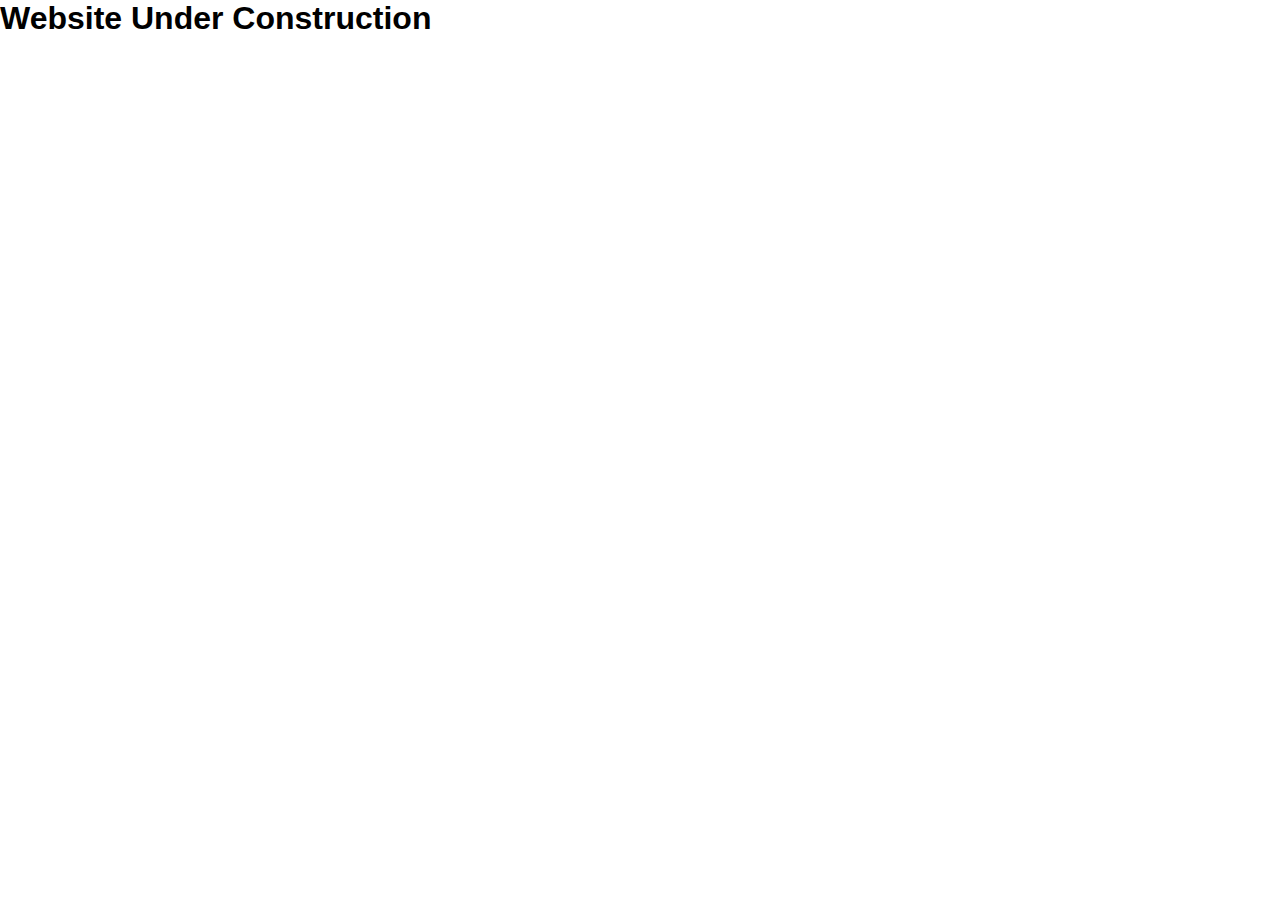
<file: index.html>
<!DOCTYPE html>
<html lang="en">
<head>
    <meta charset="UTF-8">
    <meta name="viewport" content="width=device-width, initial-scale=1.0">
    <title>Mohsin Ramzan</title>
    <link rel="stylesheet" href="temporary.css">
</head>
<body>
    <h1>Website Under Construction</h1>
</body>
</html>
</file>
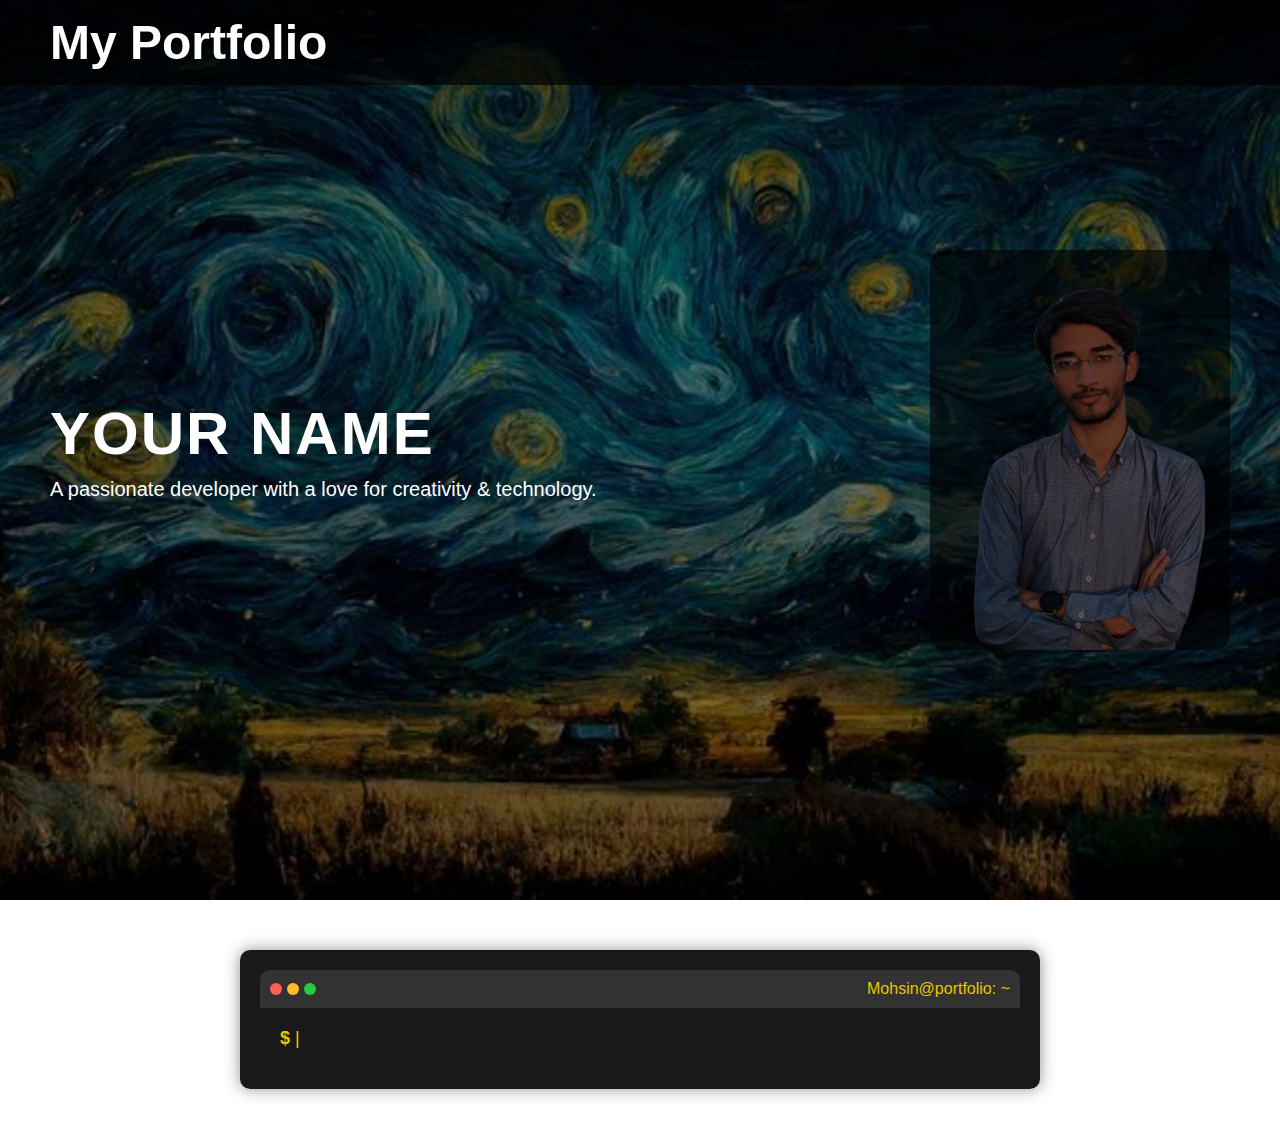
<file: myfile.html>
<!DOCTYPE html>
<html lang="en">
<head>
    <meta charset="UTF-8">
    <meta name="viewport" content="width=device-width, initial-scale=1.0">
    <title>My Portfolio</title>
    <link rel="stylesheet" href="styles.css">
</head>
<body>

    <!-- Navigation Bar -->
    <nav class="navbar">
        <h1>My Portfolio</h1>
    </nav>

    <!-- Landing Section -->
    <section class="landing">
        <div class="content">
            <h1>Your Name</h1>
            <p>A passionate developer with a love for creativity & technology.</p>
        </div>
        <div class="profile-image">
            <div class="overlay"></div>
            <img src="Templates/Me.png" alt="My Photo">
        </div>
    </section>


    <section class="terminal">
        <div class="terminal-header">
            <div class="dots">
                <span class="red"></span>
                <span class="yellow"></span>
                <span class="green"></span>
            </div>
            <p>Mohsin@portfolio: ~</p>
        </div>
        <div class="terminal-body">
            <p class="line"><span class="prompt">$</span> <span id="typed-text"></span><span class="cursor">|</span></p>
        </div>
    </section>
    <script src="scripts.js"></script>
    
</body>
</html>
</file>
<file: temporary.css>
* {
    margin: 0;
    padding: 0;
    box-sizing: border-box;
    font-family: 'Poppins', sans-serif;
}

/* Navbar */
.navbar {
    position: fixed;
    top: 0;
    left: 0;
    width: 100%;
    background: rgba(0, 0, 0, 0.7);
    color: white;
    padding: 15px 50px;
    text-align: left;
    font-size: 24px;
    font-weight: bold;
    z-index: 1000;
}

/* Landing Section */
.landing {
    height: 100vh;
    display: flex;
    align-items: center;
    justify-content: space-between;
    padding: 50px;
    background: url('Templates/landingpage.jpg') no-repeat center center/cover;
    position: relative;
    color: white;
}

/* Dark Overlay */
.landing::before {
    content: "";
    position: absolute;
    top: 0;
    left: 0;
    width: 100%;
    height: 100%;
    background: rgba(0, 0, 0, 0.5);
    z-index: 1;
}

/* Text Content */
.content {
    position: relative;
    z-index: 2;
    max-width: 50%;
}

.content h1 {
    font-size: 60px;
    text-transform: uppercase;
    letter-spacing: 2px;
}

.content p {
    font-size: 20px;
    margin-top: 10px;
}

/* Profile Image */
.profile-image {
    position: relative;
    z-index: 2;
    width: 300px;
    height: 400px;
    overflow: hidden;
    border-radius: 15px;
}

.profile-image img {
    width: 100%;
    height: 100%;
    object-fit: cover;
}

.profile-image .overlay {
    position: absolute;
    top: 0;
    left: 0;
    width: 100%;
    height: 100%;
    background: rgba(0, 0, 0, 0.6);
    transition: 0.5s ease-in-out;
}

/* Hover Effect */
.profile-image:hover .overlay {
    background: rgba(0, 0, 0, 0);
}

/* Terminal Section */
.terminal {
    background-color: black;
    width: 90%;
    max-width: 800px;
    background: rgba(0, 0, 0, 0.9);
    color: #e8c500;
    font-family: 'Courier New', monospace;
    margin: 50px auto;
    border-radius: 10px;
    box-shadow: 0px 0px 15px rgba(35, 38, 35, 0.5);
    padding: 20px;
}

/* Terminal Header */
.terminal-header {
    display: flex;
    justify-content: space-between;
    align-items: center;
    background: rgba(50, 50, 50, 1);
    padding: 10px;
    border-radius: 10px 10px 0 0;
}

/* Dots (like MacOS Terminal) */
.dots {
    display: flex;
    gap: 5px;
}

.dots span {
    width: 12px;
    height: 12px;
    border-radius: 50%;
    display: inline-block;
}

.red { background: #ff5f56; }
.yellow { background: #ffbd2e; }
.green { background: #27c93f; }

/* Terminal Body */
.terminal-body {
    padding: 20px;
    font-size: 18px;
    white-space: nowrap;
    overflow: hidden;
}

/* Terminal Text */
.prompt {
    color:#e8c500;
    font-weight: bold;
}

/* Blinking Cursor */
.cursor {
    color: #e8c500;
    animation: blink 0.7s infinite;
}

@keyframes blink {
    50% { opacity: 0; }
}
</file>
<file: styles.css>
/* Reset & Global Styles */
* {
    margin: 0;
    padding: 0;
    box-sizing: border-box;
    font-family: 'Poppins', sans-serif;
}

/* Navbar */
.navbar {
    position: fixed;
    top: 0;
    left: 0;
    width: 100%;
    background: rgba(0, 0, 0, 0.7);
    color: white;
    padding: 15px 50px;
    text-align: left;
    font-size: 24px;
    font-weight: bold;
    z-index: 1000;
}

/* Landing Section */
.landing {
    height: 100vh;
    display: flex;
    align-items: center;
    justify-content: space-between;
    padding: 50px;
    background: url('Templates/landingpage.jpg') no-repeat center center/cover;
    position: relative;
    color: white;
}

/* Dark Overlay */
.landing::before {
    content: "";
    position: absolute;
    top: 0;
    left: 0;
    width: 100%;
    height: 100%;
    background: rgba(0, 0, 0, 0.5);
    z-index: 1;
}

/* Text Content */
.content {
    position: relative;
    z-index: 2;
    max-width: 50%;
}

.content h1 {
    font-size: 60px;
    text-transform: uppercase;
    letter-spacing: 2px;
}

.content p {
    font-size: 20px;
    margin-top: 10px;
}

/* Profile Image */
.profile-image {
    position: relative;
    z-index: 2;
    width: 300px;
    height: 400px;
    overflow: hidden;
    border-radius: 15px;
}

.profile-image img {
    width: 100%;
    height: 100%;
    object-fit: cover;
}

.profile-image .overlay {
    position: absolute;
    top: 0;
    left: 0;
    width: 100%;
    height: 100%;
    background: rgba(0, 0, 0, 0.6);
    transition: 0.5s ease-in-out;
}

/* Hover Effect */
.profile-image:hover .overlay {
    background: rgba(0, 0, 0, 0);
}

/* Terminal Section */
.terminal {
    background-color: black;
    width: 90%;
    max-width: 800px;
    background: rgba(0, 0, 0, 0.9);
    color: #e8c500;
    font-family: 'Courier New', monospace;
    margin: 50px auto;
    border-radius: 10px;
    box-shadow: 0px 0px 15px rgba(35, 38, 35, 0.5);
    padding: 20px;
}

/* Terminal Header */
.terminal-header {
    display: flex;
    justify-content: space-between;
    align-items: center;
    background: rgba(50, 50, 50, 1);
    padding: 10px;
    border-radius: 10px 10px 0 0;
}

/* Dots (like MacOS Terminal) */
.dots {
    display: flex;
    gap: 5px;
}

.dots span {
    width: 12px;
    height: 12px;
    border-radius: 50%;
    display: inline-block;
}

.red { background: #ff5f56; }
.yellow { background: #ffbd2e; }
.green { background: #27c93f; }

/* Terminal Body */
.terminal-body {
    padding: 20px;
    font-size: 18px;
    white-space: nowrap;
    overflow: hidden;
}

/* Terminal Text */
.prompt {
    color:#e8c500;
    font-weight: bold;
}

/* Blinking Cursor */
.cursor {
    color: #e8c500;
    animation: blink 0.7s infinite;
}

@keyframes blink {
    50% { opacity: 0; }
}
</file>
